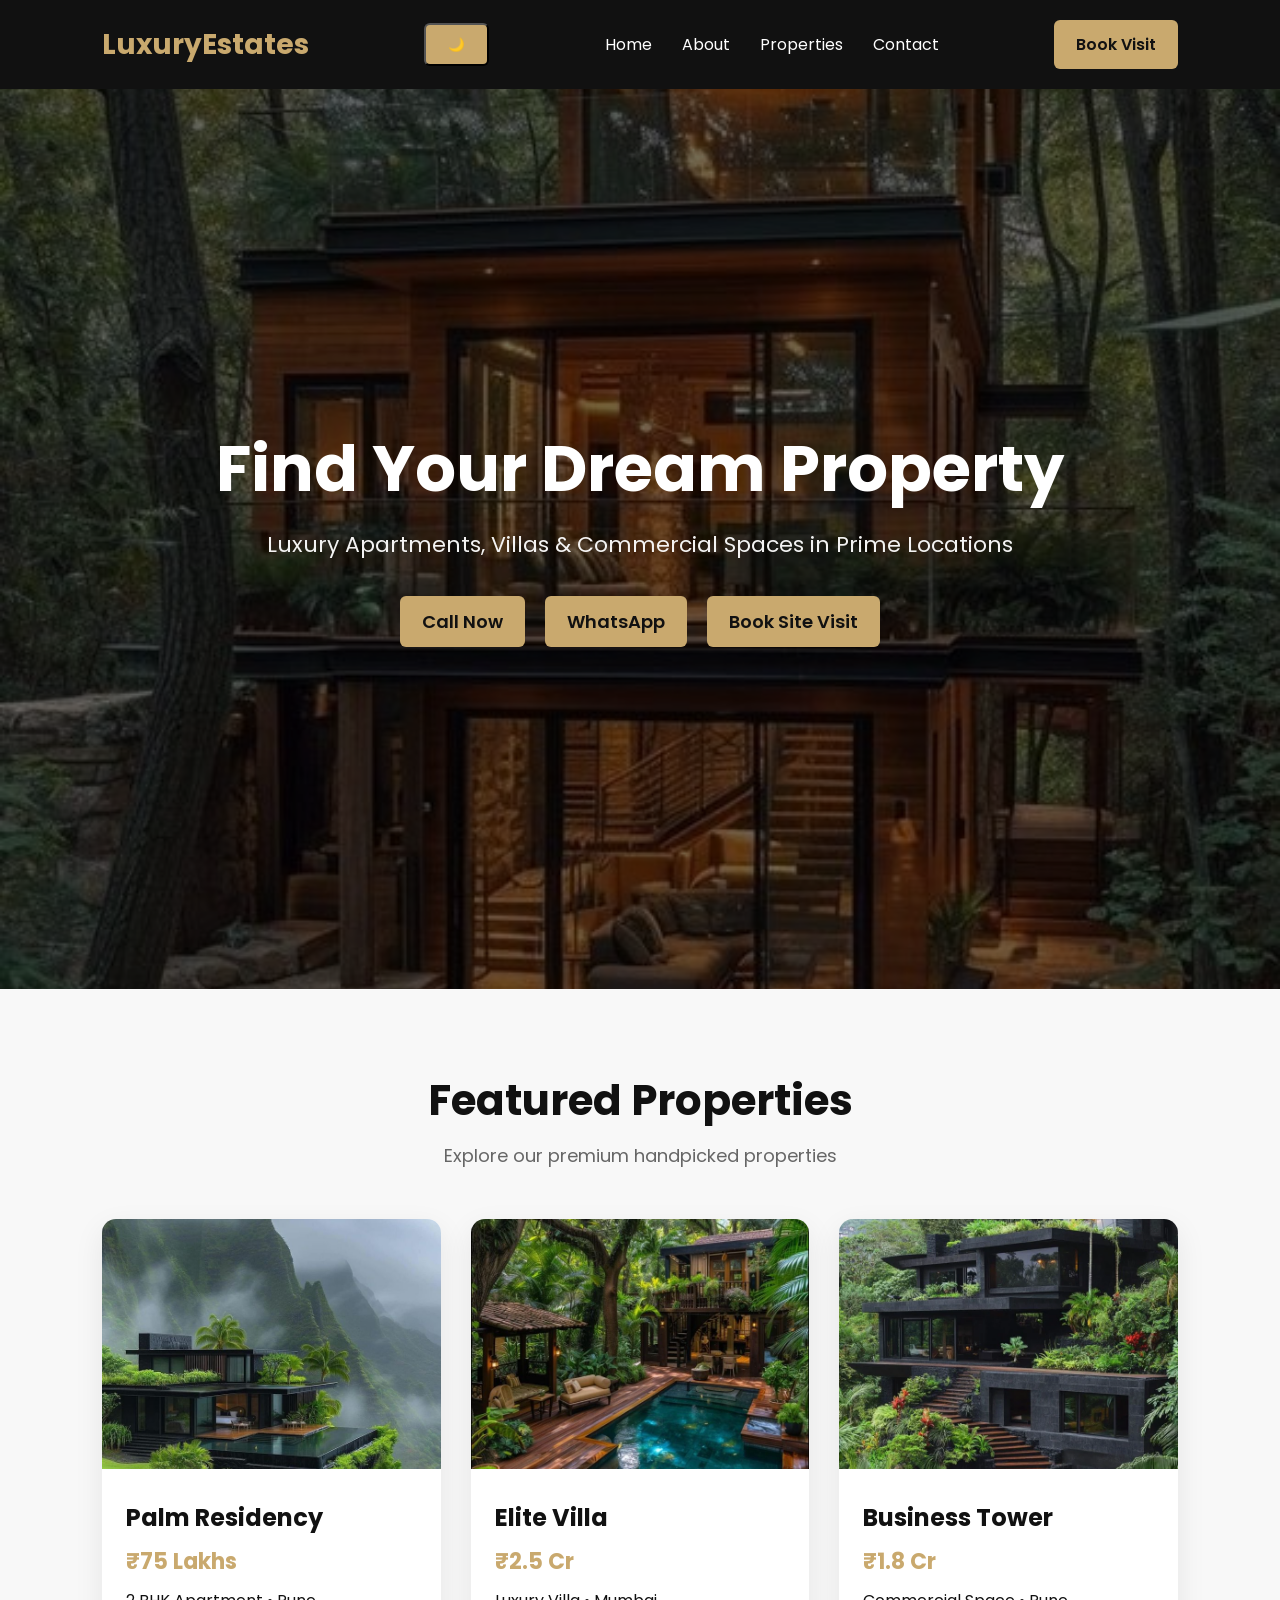
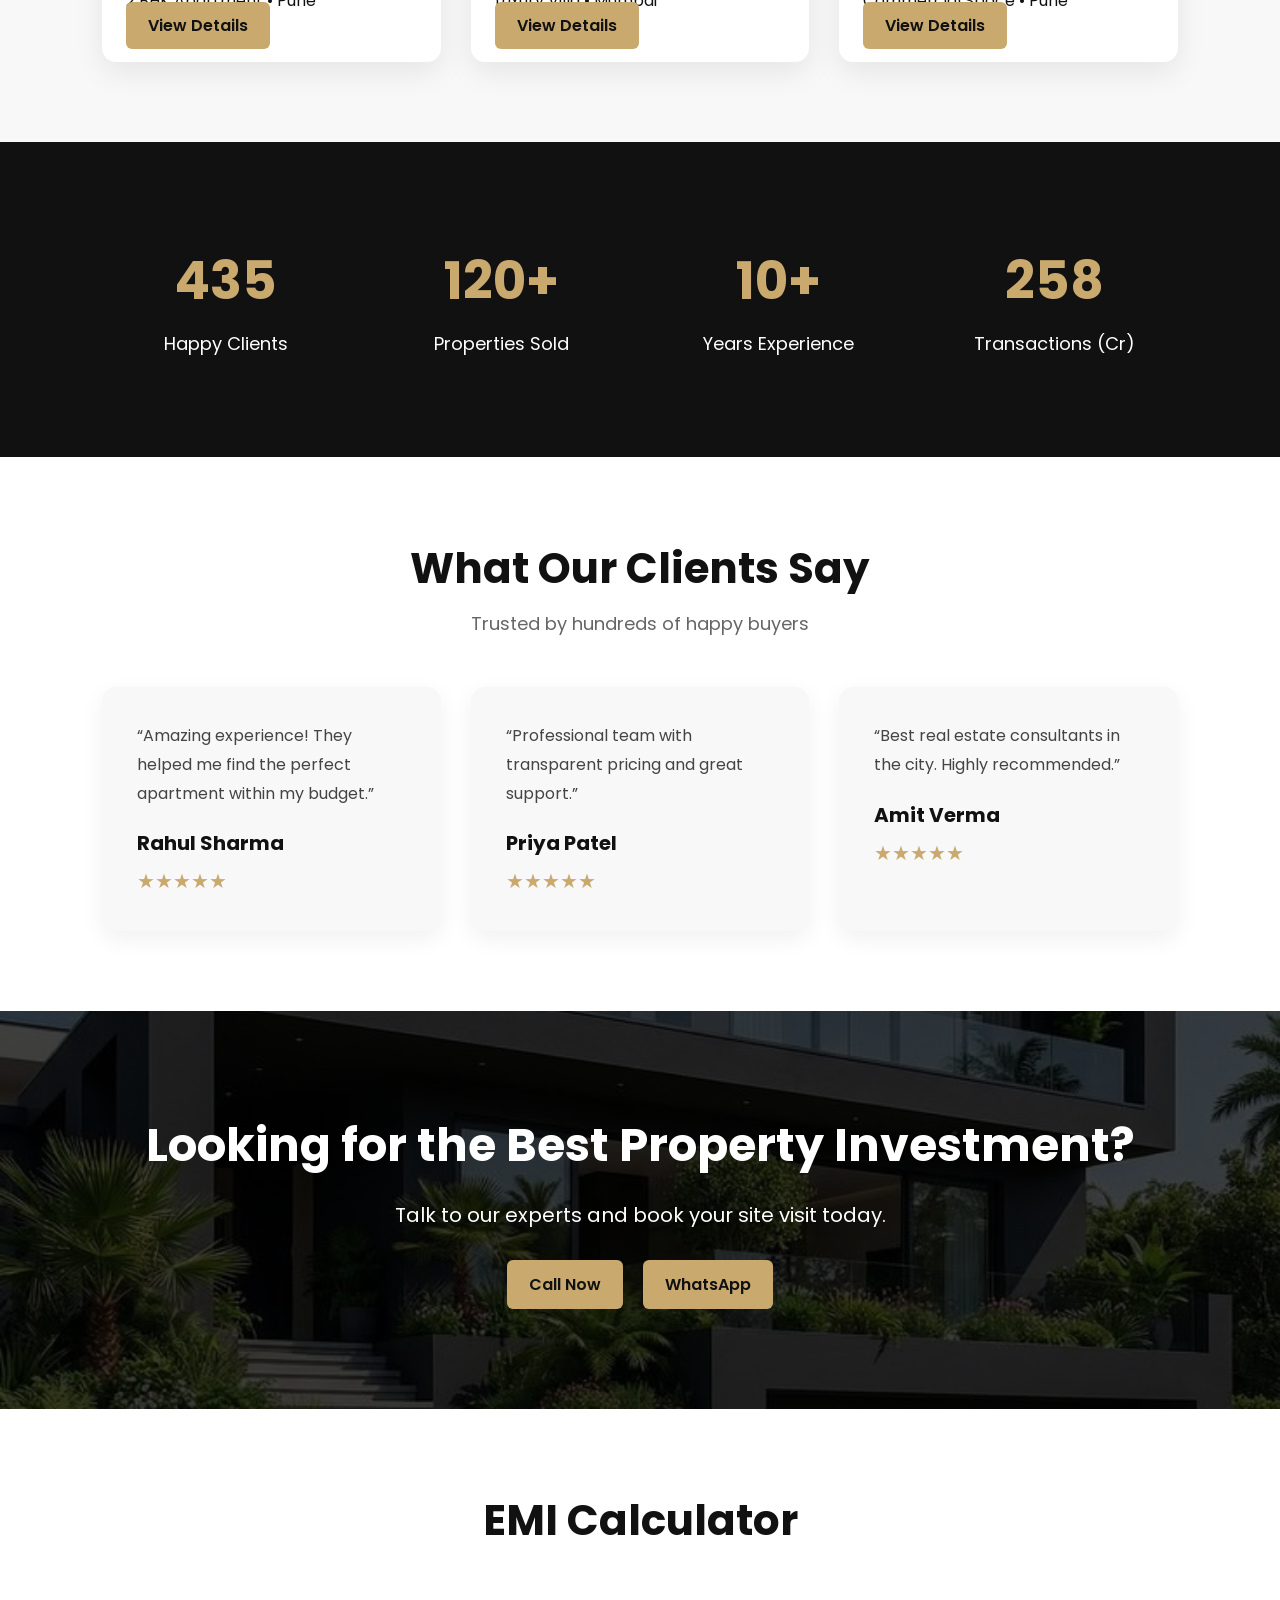
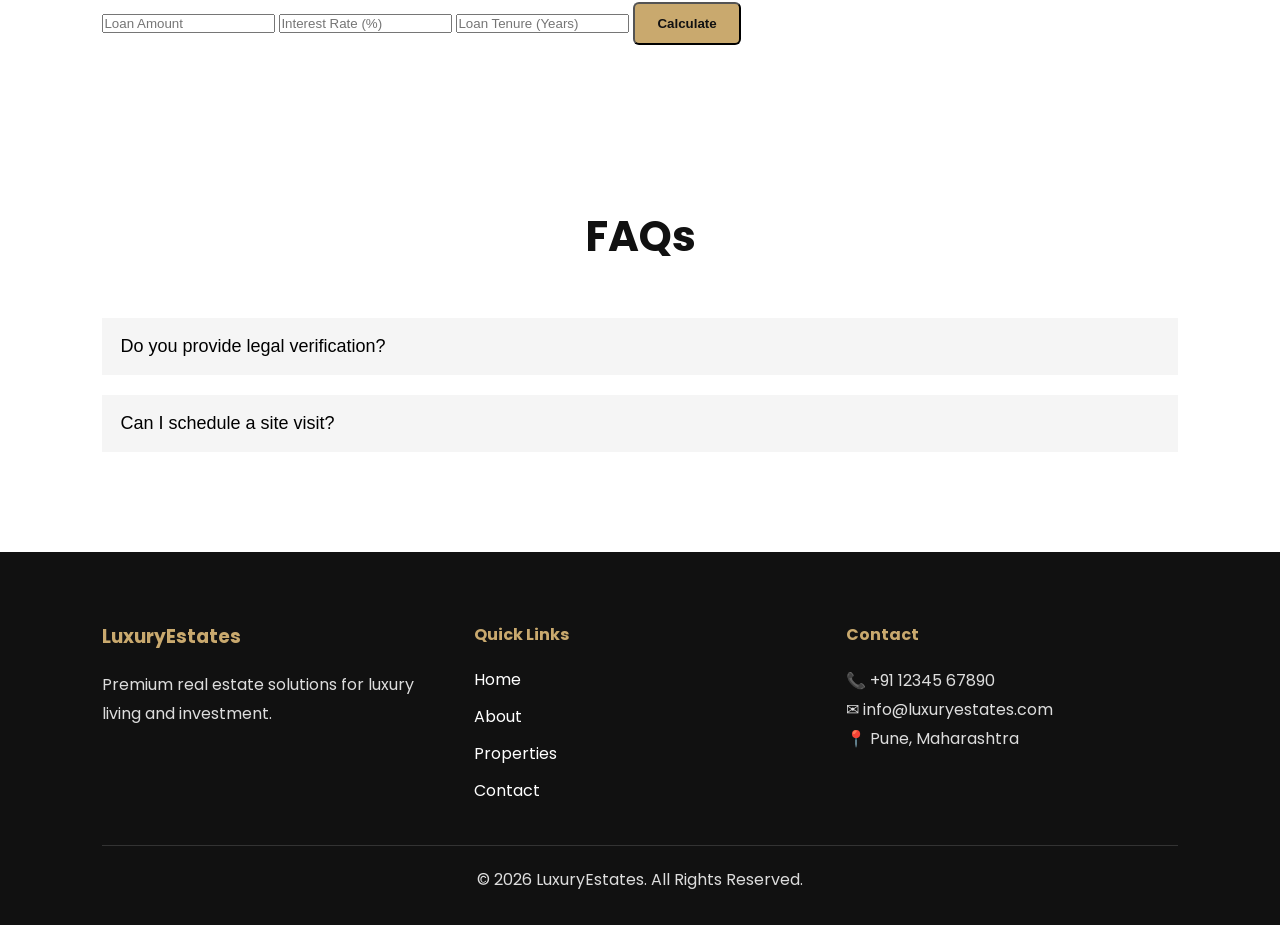
<file: index.html>
<!DOCTYPE html>
<html lang="en">
<head>
    <meta charset="UTF-8">
    <meta name="viewport" content="width=device-width, initial-scale=1.0">
    <title>Luxury Estates | Find Your Dream Property</title>

    <!-- CSS -->
    <link rel="stylesheet" href="css/style.css">
    <link rel="stylesheet" href="css/responsive.css">

    <!-- Google Font -->
    <link href="https://fonts.googleapis.com/css2?family=Poppins:wght@300;400;500;600;700&display=swap" rel="stylesheet">
    <meta name="description" content="Premium real estate properties in Pune. Buy apartments, villas and commercial spaces with LuxuryEstates.">

<meta name="keywords" content="real estate pune, flats for sale in pune, property dealer pune">

<meta name="author" content="LuxuryEstates">

<meta property="og:title" content="LuxuryEstates">
<meta property="og:description" content="Find your dream property today">
<meta property="og:type" content="website">
</head>
<body>
<div id="loader">
    <div class="spinner"></div>
</div>
    <!-- Navbar -->
    <header class="navbar">
        <div class="logo">LuxuryEstates</div>
<button id="darkToggle" class="btn">🌙</button>
        <nav>
            <ul>
                <li><a href="#">Home</a></li>
                <li><a href="about.html">About</a></li>
                <li><a href="properties.html">Properties</a></li>
                <li><a href="contact.html">Contact</a></li>
            </ul>
        </nav>

        <a href="contact.html" class="btn">Book Visit</a>
    </header>
    <!-- Hero Section -->
<section class="hero">
    <div class="hero-overlay"></div>

    <div class="hero-content">
        <h1>Find Your Dream Property</h1>
        <p>Luxury Apartments, Villas & Commercial Spaces in Prime Locations</p>

        <div class="hero-buttons">
            <a href="tel:+911234567890" class="btn hero-btn">Call Now</a>
            <a href="https://wa.me/911234567890" class="btn hero-btn secondary">WhatsApp</a>
            <a href="contact.html" class="btn hero-btn">Book Site Visit</a>
        </div>
    </div>
</section>
<!-- Featured Properties -->
<section class="featured-properties">
    <div class="section-title">
        <h2>Featured Properties</h2>
        <p>Explore our premium handpicked properties</p>
    </div>

    <div class="property-grid">

        <div class="property-card">
            <img src="assets/images/property1.jpg" alt="Property 1">

            <div class="property-info">
                <h3>Palm Residency</h3>
                <p class="price">₹75 Lakhs</p>
                <p>2 BHK Apartment • Pune</p>
                <a href="property-details.html" class="btn">View Details</a>
            </div>
        </div>

        <div class="property-card">
            <img src="assets/images/property2.jpg" alt="Property 2">

            <div class="property-info">
                <h3>Elite Villa</h3>
                <p class="price">₹2.5 Cr</p>
                <p>Luxury Villa • Mumbai</p>
                <a href="property-details.html" class="btn">View Details</a>
            </div>
        </div>

        <div class="property-card">
            <img src="assets/images/property3.jpg" alt="Property 3">

            <div class="property-info">
                <h3>Business Tower</h3>
                <p class="price">₹1.8 Cr</p>
                <p>Commercial Space • Pune</p>
                <a href="property-details.html" class="btn">View Details</a>
            </div>
        </div>

    </div>
</section>
<!-- Stats Section -->
<section class="stats-section">
    <div class="stats-grid">

        <div class="stat-box">
            <h2 class="counter" data-target="500">0</h2>
            <p>Happy Clients</p>
        </div>

        <div class="stat-box">
            <h2 class="counter" data-target="120">0</h2>
            <p>Properties Sold</p>
        </div>

        <div class="stat-box">
            <h2 class="counter" data-target="10">0</h2>
            <p>Years Experience</p>
        </div>

        <div class="stat-box">
            <h2 class="counter" data-target="300">0</h2>
            <p>Transactions (Cr)</p>
        </div>

    </div>
</section>
<!-- Testimonials -->
<section class="testimonials">
    <div class="section-title">
        <h2>What Our Clients Say</h2>
        <p>Trusted by hundreds of happy buyers</p>
    </div>

    <div class="testimonial-grid">

        <div class="testimonial-card">
            <p>
                “Amazing experience! They helped me find the perfect apartment
                within my budget.”
            </p>
            <h4>Rahul Sharma</h4>
            <span>★★★★★</span>
        </div>

        <div class="testimonial-card">
            <p>
                “Professional team with transparent pricing and great support.”
            </p>
            <h4>Priya Patel</h4>
            <span>★★★★★</span>
        </div>

        <div class="testimonial-card">
            <p>
                “Best real estate consultants in the city. Highly recommended.”
            </p>
            <h4>Amit Verma</h4>
            <span>★★★★★</span>
        </div>

    </div>
</section>
<!-- CTA Section -->
<section class="cta-section">
    <div class="cta-content">
        <h2>Looking for the Best Property Investment?</h2>
        <p>Talk to our experts and book your site visit today.</p>

        <div class="cta-buttons">
            <a href="tel:+911234567890" class="btn">Call Now</a>
            <a href="https://wa.me/911234567890" class="btn secondary">WhatsApp</a>
        </div>
    </div>
</section>
<section class="about-section reveal">
    <div class="section-title">
        <h2>EMI Calculator</h2>
    </div>

    <input id="loanAmount" type="number" placeholder="Loan Amount">
    <input id="interestRate" type="number" placeholder="Interest Rate (%)">
    <input id="loanYears" type="number" placeholder="Loan Tenure (Years)">

    <button onclick="calculateEMI()" class="btn">Calculate</button>

    <h3 id="emiResult"></h3>
</section>
<section class="about-section">
    <div class="section-title">
        <h2>FAQs</h2>
    </div>

    <div class="faq-item">
        <button class="faq-question">Do you provide legal verification?</button>
        <div class="faq-answer">Yes, all properties are legally verified.</div>
    </div>

    <div class="faq-item">
        <button class="faq-question">Can I schedule a site visit?</button>
        <div class="faq-answer">Yes, anytime by appointment.</div>
    </div>
</section>
<footer class="footer reveal">
    <div class="footer-grid">

        <div>
            <h3>LuxuryEstates</h3>
            <p>Premium real estate solutions for luxury living and investment.</p>
        </div>

        <div>
            <h4>Quick Links</h4>
            <ul>
                <li><a href="#">Home</a></li>
                <li><a href="about.html">About</a></li>
                <li><a href="properties.html">Properties</a></li>
                <li><a href="contact.html">Contact</a></li>
            </ul>
        </div>

        <div>
            <h4>Contact</h4>
            <p>📞 +91 12345 67890</p>
            <p>✉ info@luxuryestates.com</p>
            <p>📍 Pune, Maharashtra</p>
        </div>

    </div>

    <hr>

    <p class="copyright">
        © 2026 LuxuryEstates. All Rights Reserved.
    </p>
</footer>

    <script src="js/main.js"></script>
</body>
</html>
</file>
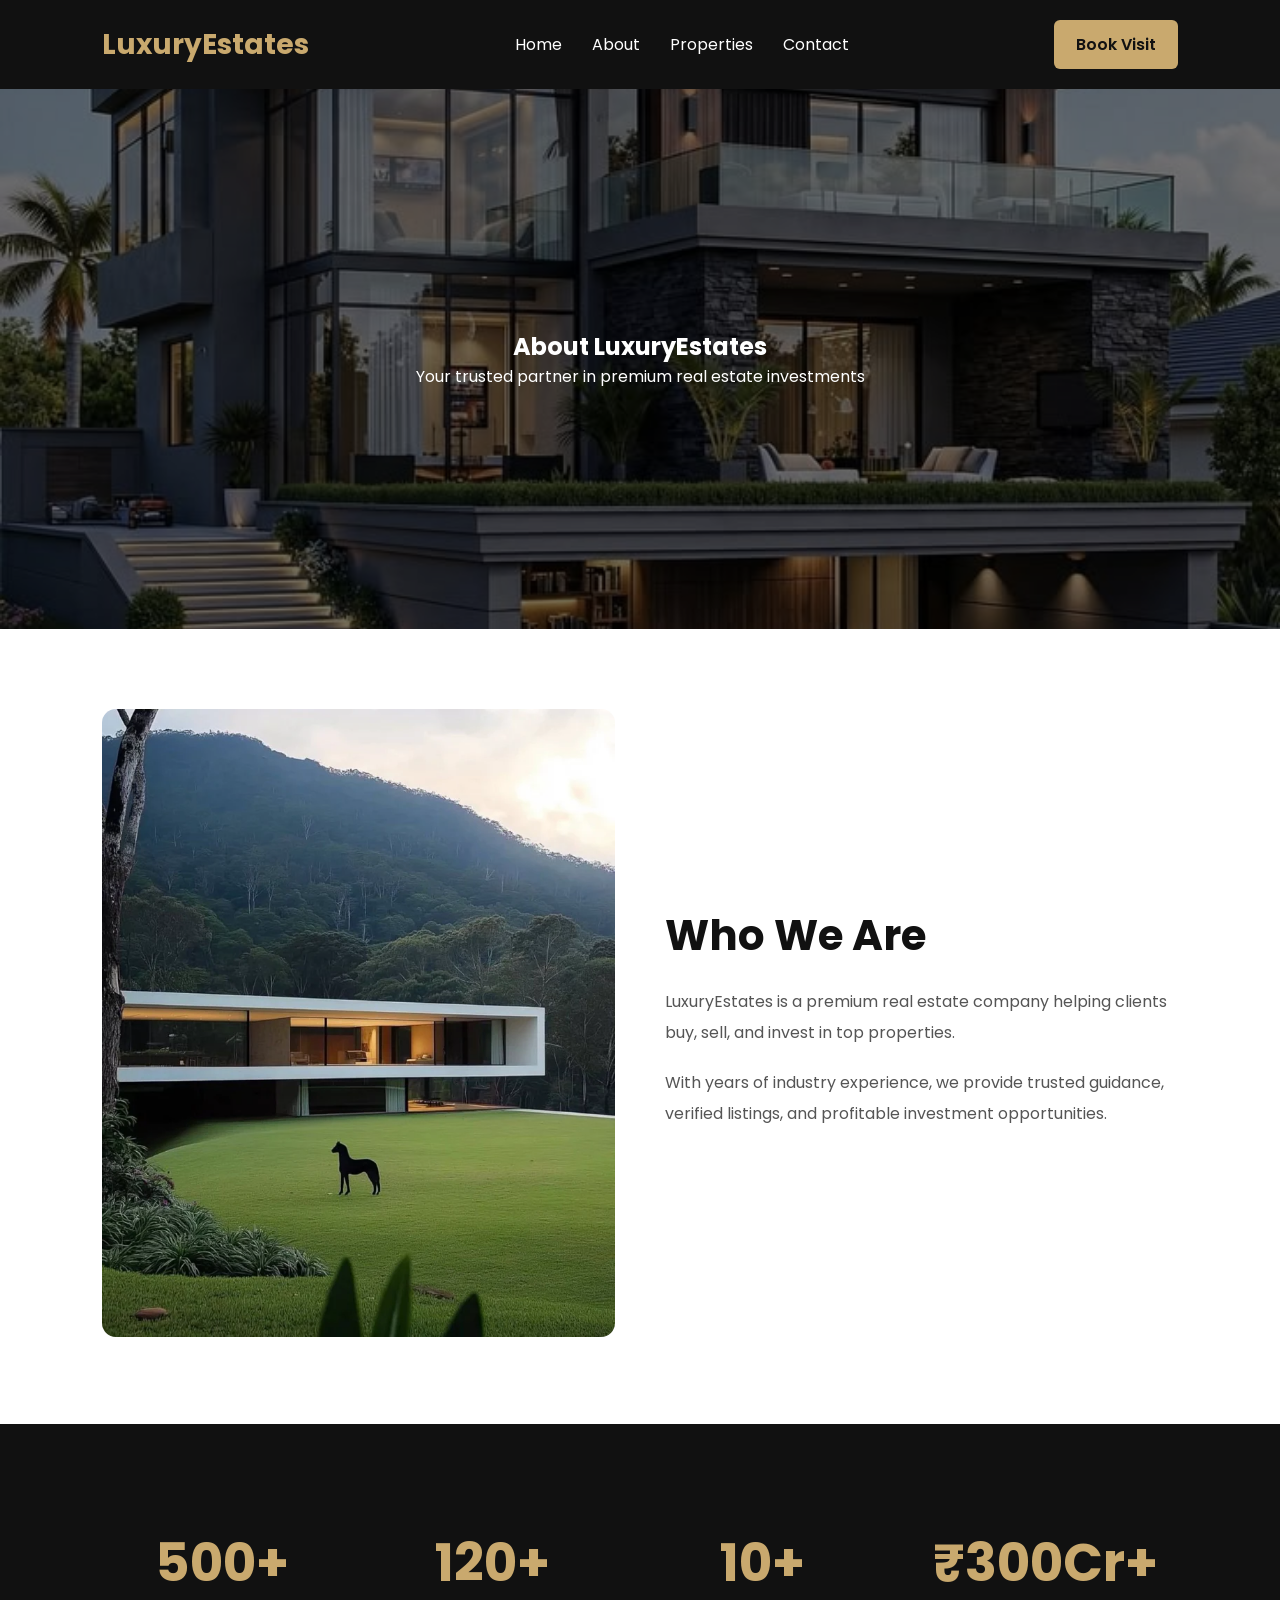
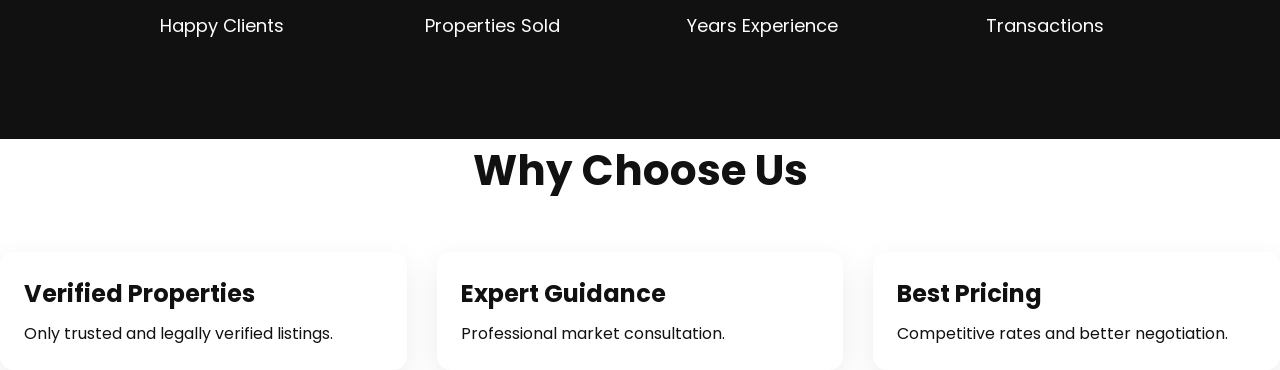
<file: about.html>
<!DOCTYPE html>
<html lang="en">
<head>
    <meta charset="UTF-8">
    <meta name="viewport" content="width=device-width, initial-scale=1.0">
    <title>About Us | LuxuryEstates</title>

    <link rel="stylesheet" href="css/style.css">
    <link rel="stylesheet" href="css/responsive.css">
    <link href="https://fonts.googleapis.com/css2?family=Poppins:wght@300;400;500;600;700&display=swap" rel="stylesheet">
    <meta name="description" content="Premium real estate properties in Pune. Buy apartments, villas and commercial spaces with LuxuryEstates.">

<meta name="keywords" content="real estate pune, flats for sale in pune, property dealer pune">

<meta name="author" content="LuxuryEstates">

<meta property="og:title" content="LuxuryEstates">
<meta property="og:description" content="Find your dream property today">
<meta property="og:type" content="website">
</head>
<body>
<div id="loader">
    <div class="spinner"></div>
</div>
    <!-- Navbar -->
    <header class="navbar">
        <div class="logo">LuxuryEstates</div>

        <nav>
            <ul>
                <li><a href="index.html">Home</a></li>
                <li><a href="#">About</a></li>
                <li><a href="properties.html">Properties</a></li>
                <li><a href="contact.html">Contact</a></li>
            </ul>
        </nav>

        <a href="contact.html" class="btn">Book Visit</a>
    </header>
    
   <section class="page-hero about-hero">
    <div class="hero-overlay"></div>

    <div class="hero-content">
        <h1>About LuxuryEstates</h1>
        <p>Your trusted partner in premium real estate investments</p>
    </div>
</section>
<section class="about-section reveal">
    <div class="about-grid">
        <div>
            <img src="assets/images/about-company.jpg" alt="Company">
        </div>

        <div class="about-text">
            <h2>Who We Are</h2>
            <p>
                LuxuryEstates is a premium real estate company helping clients
                buy, sell, and invest in top properties.
            </p>

            <p>
                With years of industry experience, we provide trusted guidance,
                verified listings, and profitable investment opportunities.
            </p>
        </div>
    </div>
</section>
<section class="stats-section reveal">
    <div class="stats-grid">

        <div class="stat-box">
            <h2>500+</h2>
            <p>Happy Clients</p>
        </div>

        <div class="stat-box">
            <h2>120+</h2>
            <p>Properties Sold</p>
        </div>

        <div class="stat-box">
            <h2>10+</h2>
            <p>Years Experience</p>
        </div>

        <div class="stat-box">
            <h2>₹300Cr+</h2>
            <p>Transactions</p>
        </div>

    </div>
</section>
<section class="why-us reveal">
    <div class="section-title">
        <h2>Why Choose Us</h2>
    </div>

    <div class="property-grid">

        <div class="property-card">
            <div class="property-info">
                <h3>Verified Properties</h3>
                <p>Only trusted and legally verified listings.</p>
            </div>
        </div>

        <div class="property-card">
            <div class="property-info">
                <h3>Expert Guidance</h3>
                <p>Professional market consultation.</p>
            </div>
        </div>

        <div class="property-card">
            <div class="property-info">
                <h3>Best Pricing</h3>
                <p>Competitive rates and better negotiation.</p>
            </div>
        </div>

    </div>
</section>
<script src="js/main.js"></script>
</body>
</html>
</file>
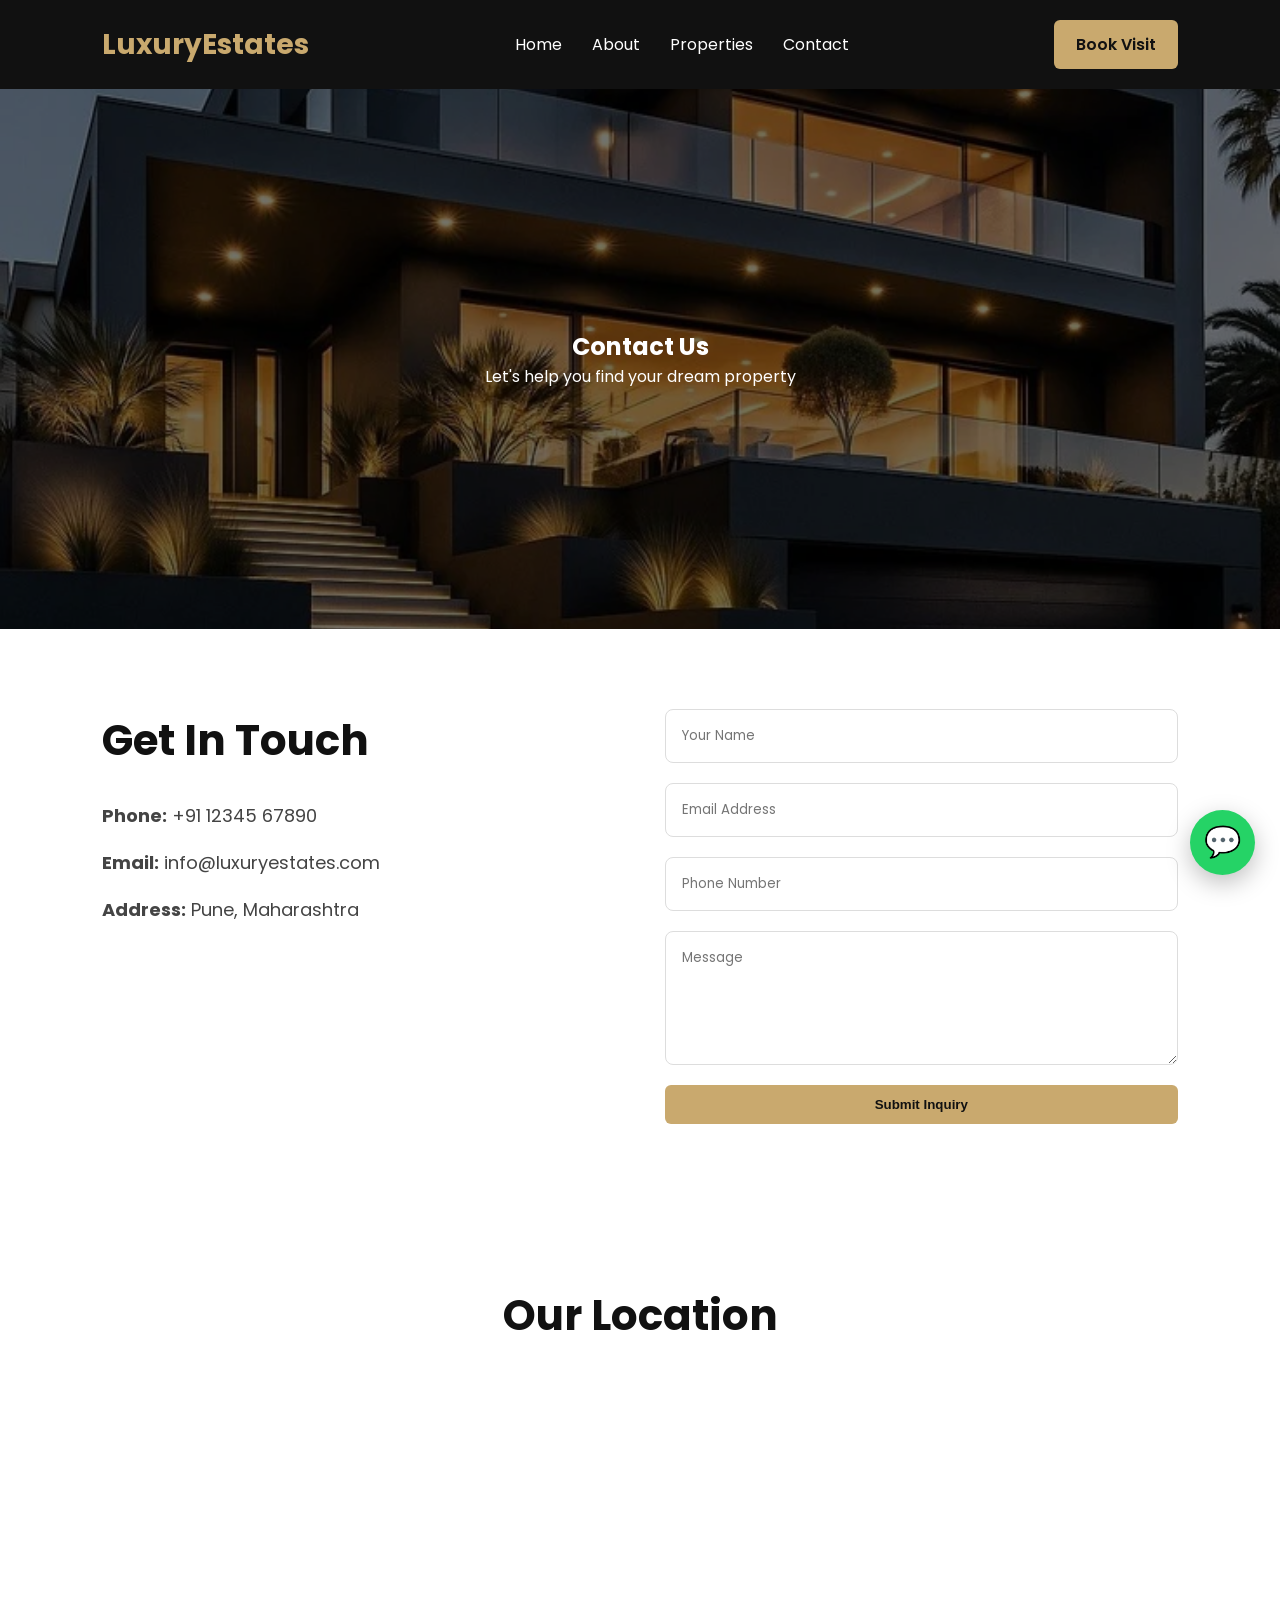
<file: contact.html>
<!DOCTYPE html>
<html lang="en">
<head>
    <meta charset="UTF-8">
    <meta name="viewport" content="width=device-width, initial-scale=1.0">
    <title>Contact Us | LuxuryEstates</title>

    <link rel="stylesheet" href="css/style.css">
    <link rel="stylesheet" href="css/responsive.css">
    <link href="https://fonts.googleapis.com/css2?family=Poppins:wght@300;400;500;600;700&display=swap" rel="stylesheet">
    <meta name="description" content="Premium real estate properties in Pune. Buy apartments, villas and commercial spaces with LuxuryEstates.">

<meta name="keywords" content="real estate pune, flats for sale in pune, property dealer pune">

<meta name="author" content="LuxuryEstates">

<meta property="og:title" content="LuxuryEstates">
<meta property="og:description" content="Find your dream property today">
<meta property="og:type" content="website">
</head>
<body>

<header class="navbar">
    <div class="logo">LuxuryEstates</div>

    <nav>
        <ul>
            <li><a href="index.html">Home</a></li>
            <li><a href="about.html">About</a></li>
            <li><a href="properties.html">Properties</a></li>
            <li><a href="#">Contact</a></li>
        </ul>
    </nav>

    <a href="#" class="btn">Book Visit</a>
</header>
<section class="page-hero properties-hero">
    <div class="hero-overlay"></div>
    <div class="hero-content">
        <h1>Contact Us</h1>
        <p>Let's help you find your dream property</p>
    </div>
</section>
<section class="contact-section">
    <div class="contact-grid">

        <div class="contact-info">
            <h2>Get In Touch</h2>

            <p><strong>Phone:</strong> +91 12345 67890</p>
            <p><strong>Email:</strong> info@luxuryestates.com</p>
            <p><strong>Address:</strong> Pune, Maharashtra</p>
        </div>

        <form action="https://formspree.io/f/xeebayay" method="POST" class="contact-form">
            <input type="text" placeholder="Your Name" required>
            <input type="email" placeholder="Email Address" required>
            <input type="tel" placeholder="Phone Number" required>
            <textarea placeholder="Message" rows="5"></textarea>

            <button class="btn">Submit Inquiry</button>
        </form>

    </div>
</section>
<section class="about-section">
    <div class="section-title">
        <h2>Our Location</h2>
    </div>

    <iframe
        src="https://www.google.com/maps/embed?pb=!1m18..."
        width="100%"
        height="450"
        style="border:0; border-radius:14px;"
        allowfullscreen=""
        loading="lazy">
    </iframe>
</section>
<a href="https://wa.me/911234567890" class="whatsapp-float">💬</a>
<script src="js/main.js"></script>
</file>
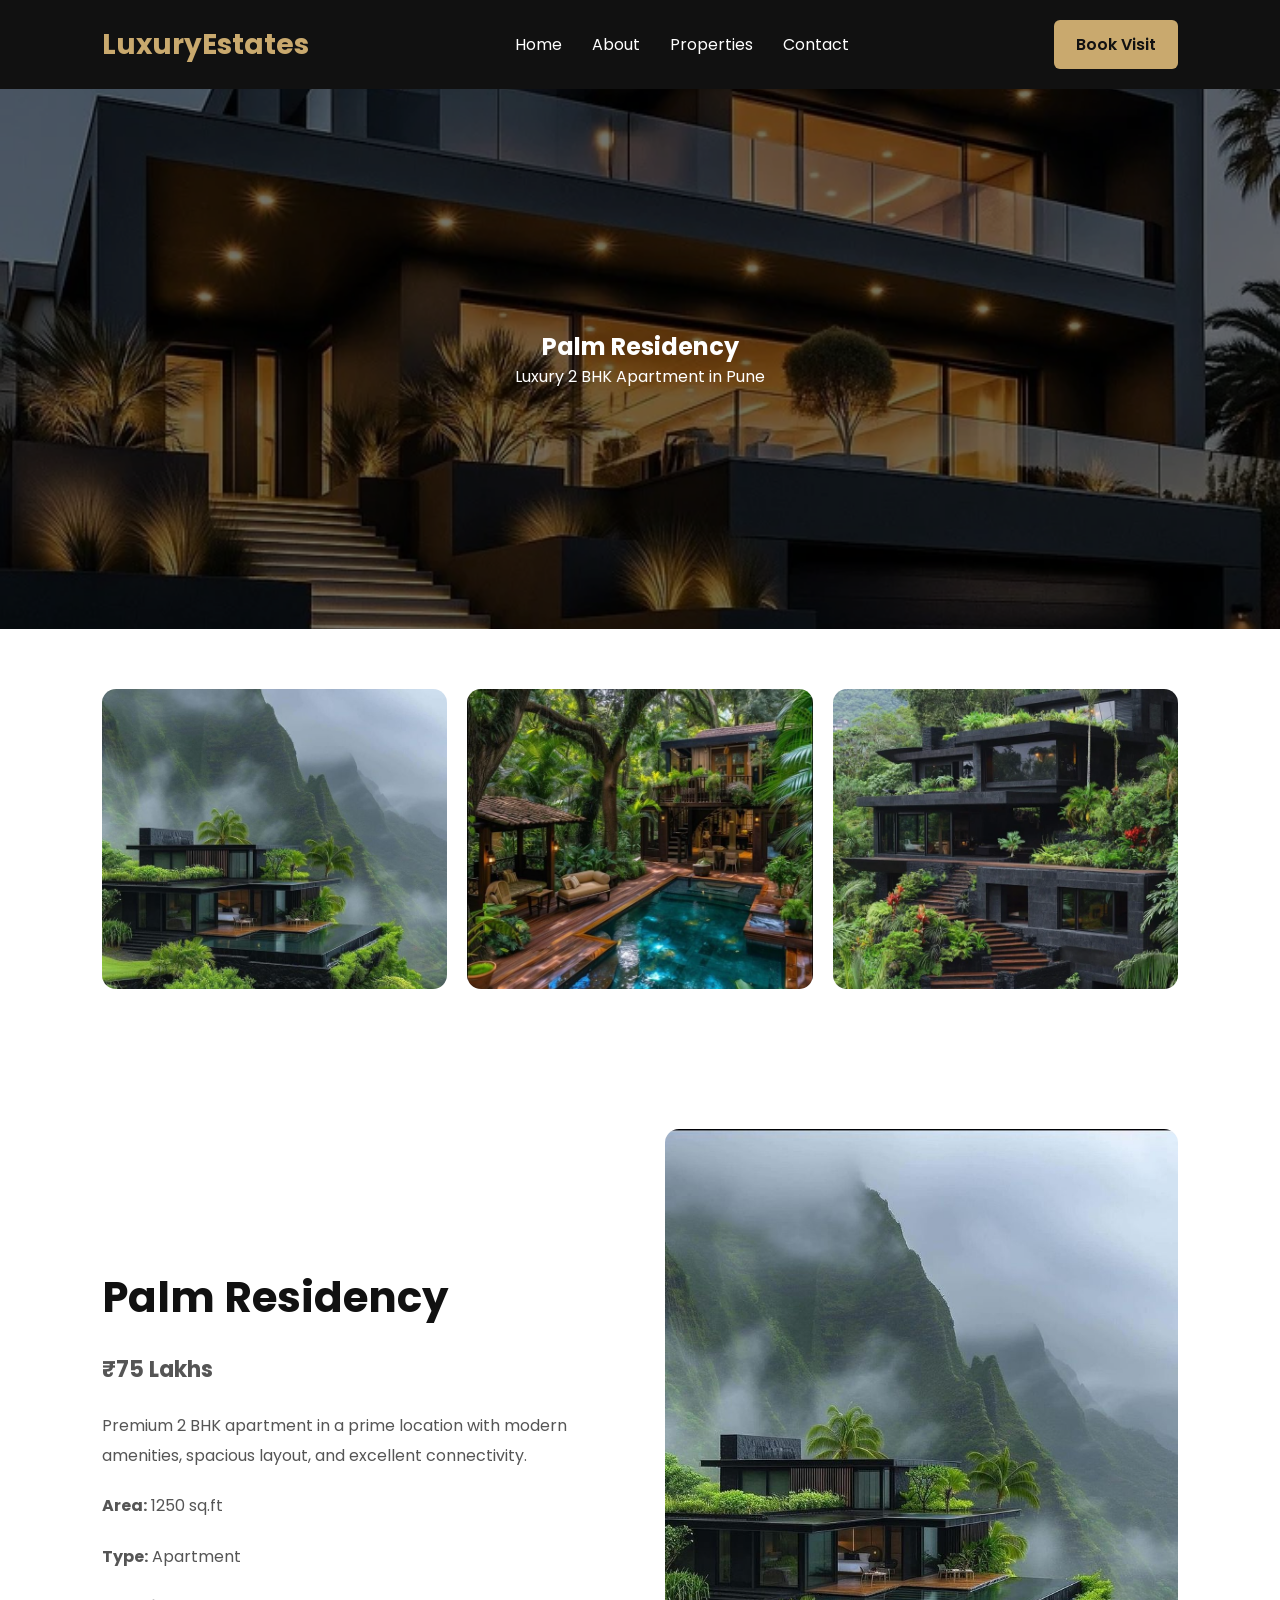
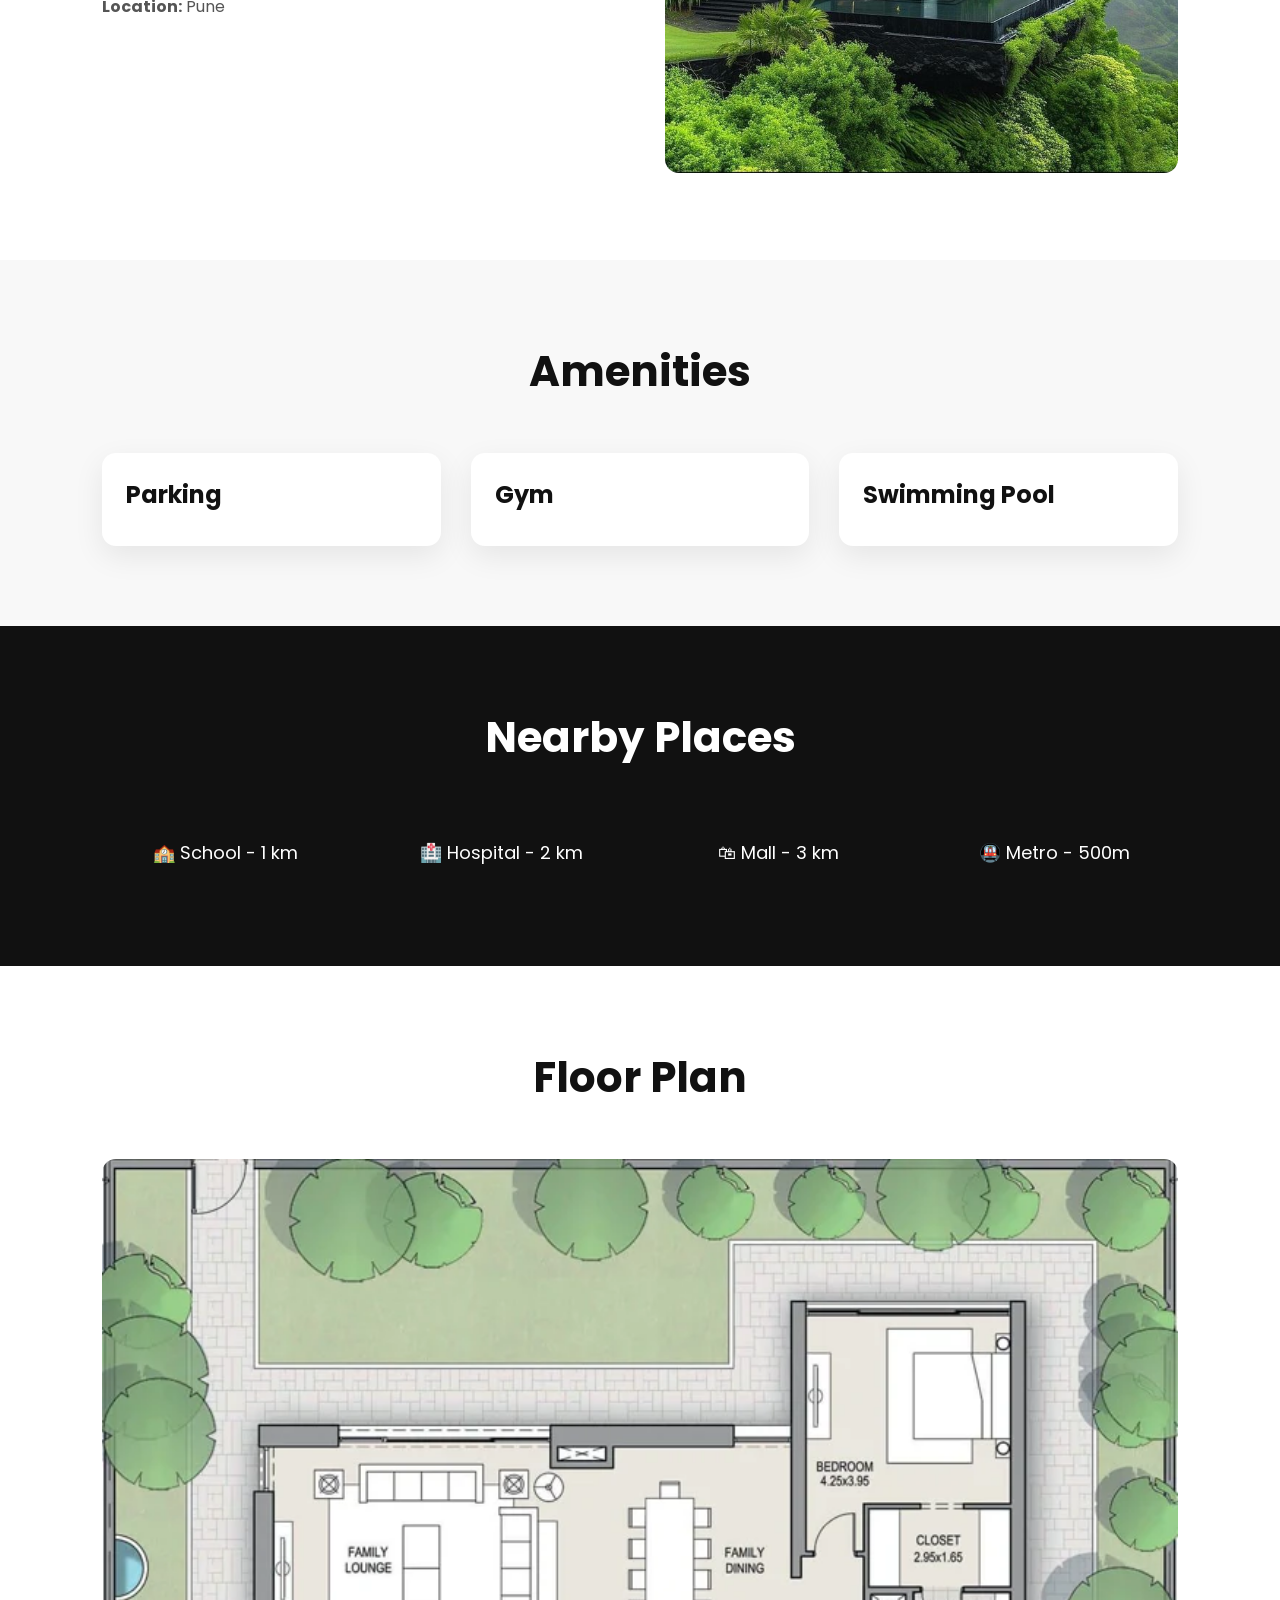
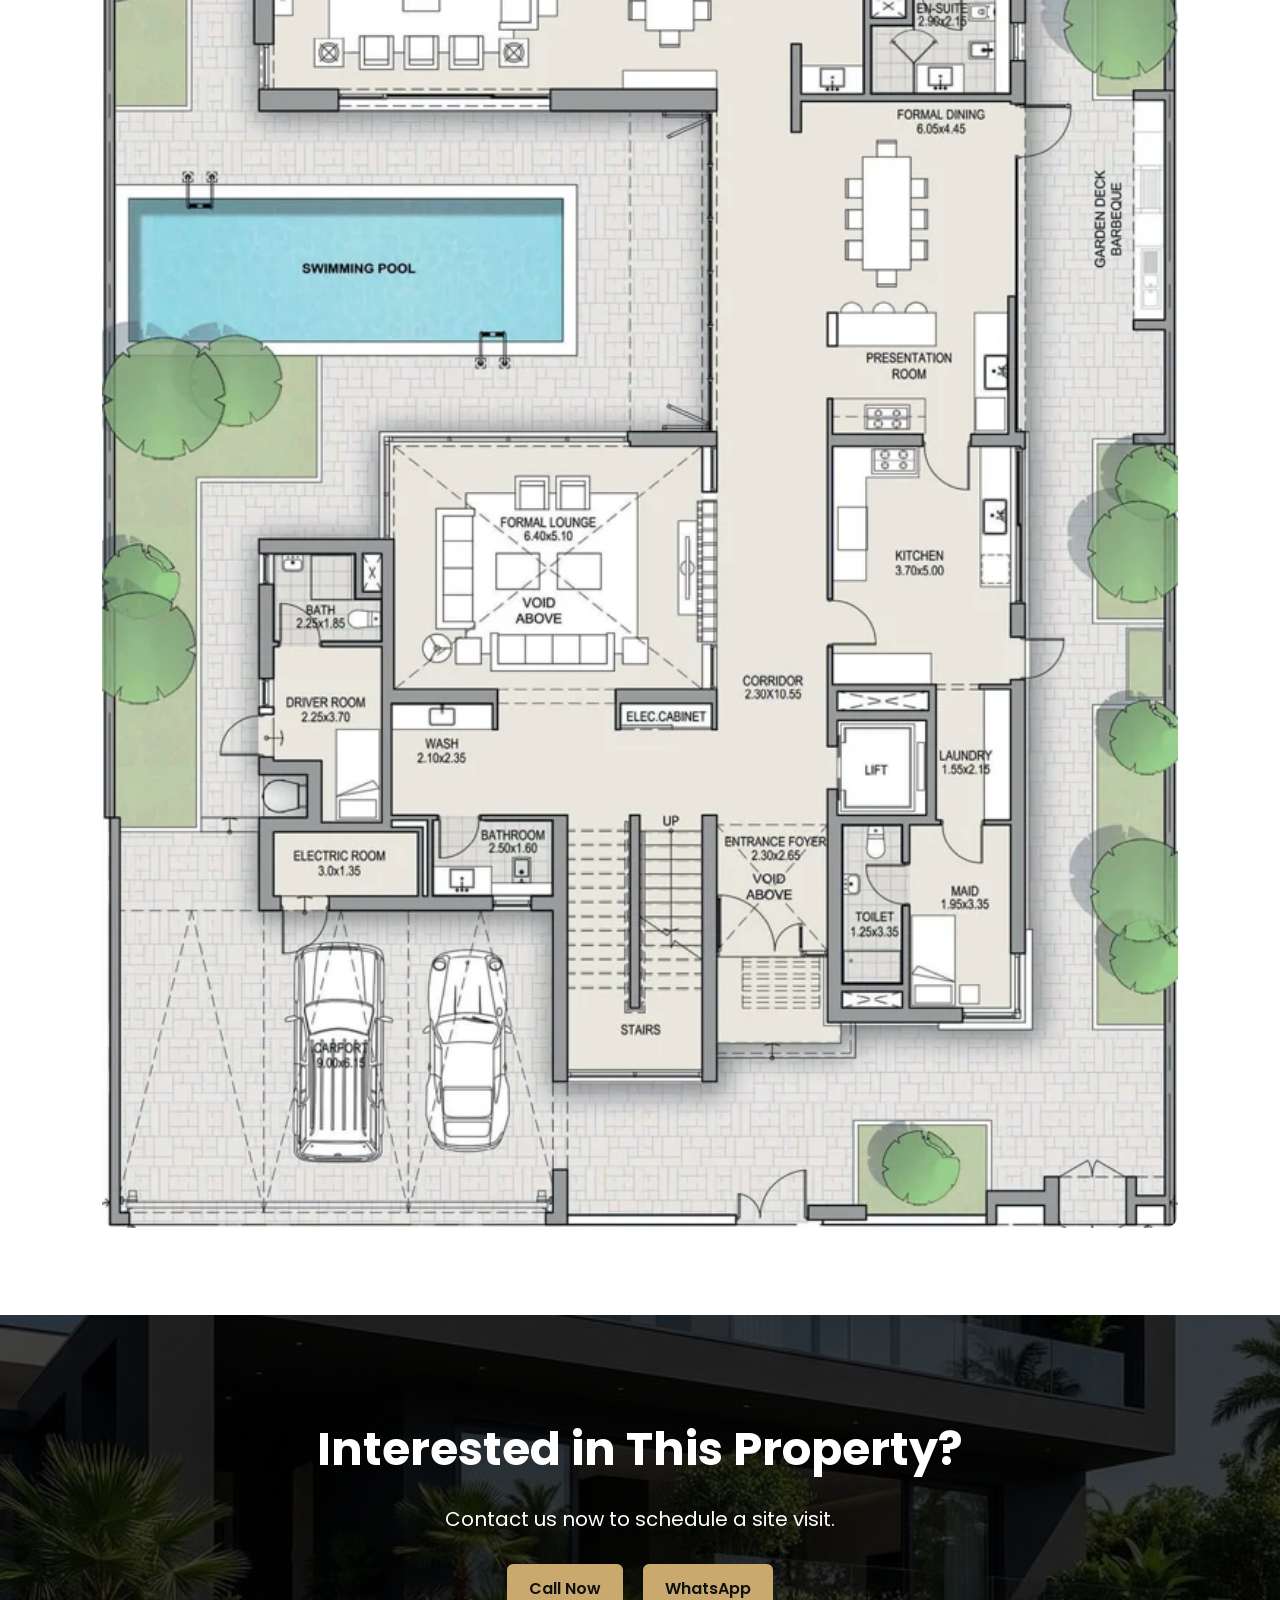
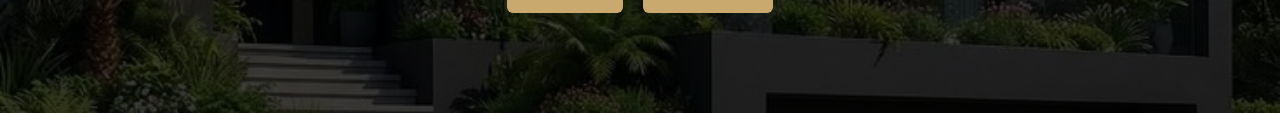
<file: property-details.html>
<!DOCTYPE html>
<html lang="en">
<head>
    <meta charset="UTF-8">
    <meta name="viewport" content="width=device-width, initial-scale=1.0">
    <title>Property Details | LuxuryEstates</title>

    <link rel="stylesheet" href="css/style.css">
    <link rel="stylesheet" href="css/responsive.css">
    <link href="https://fonts.googleapis.com/css2?family=Poppins:wght@300;400;500;600;700&display=swap" rel="stylesheet">
    <meta name="description" content="Premium real estate properties in Pune. Buy apartments, villas and commercial spaces with LuxuryEstates.">

<meta name="keywords" content="real estate pune, flats for sale in pune, property dealer pune">

<meta name="author" content="LuxuryEstates">

<meta property="og:title" content="LuxuryEstates">
<meta property="og:description" content="Find your dream property today">
<meta property="og:type" content="website">
</head>

<body>
<div id="loader">
    <div class="spinner"></div>
</div>
<header class="navbar">
    <div class="logo">LuxuryEstates</div>

    <nav>
        <ul>
            <li><a href="index.html">Home</a></li>
            <li><a href="about.html">About</a></li>
            <li><a href="properties.html">Properties</a></li>
            <li><a href="contact.html">Contact</a></li>
        </ul>
    </nav>

    <a href="contact.html" class="btn">Book Visit</a>
</header>
<section class="page-hero properties-hero">
    <div class="hero-overlay"></div>
    <div class="hero-content">
        <h1>Palm Residency</h1>
        <p>Luxury 2 BHK Apartment in Pune</p>
    </div>
</section>
<section class="gallery-section">
    <div class="gallery-grid">
        <img src="assets/images/property1.jpg" alt="" loading="lazy">
        <img src="assets/images/property2.jpg" alt="" loading="lazy">
        <img src="assets/images/property3.jpg" alt="" loading="lazy">
    </div>
</section>
<section class="about-section">
    <div class="about-grid">

        <div class="about-text">
            <h2>Palm Residency</h2>
            <p class="price">₹75 Lakhs</p>

            <p>
                Premium 2 BHK apartment in a prime location with modern amenities,
                spacious layout, and excellent connectivity.
            </p>

            <p><strong>Area:</strong> 1250 sq.ft</p>
            <p><strong>Type:</strong> Apartment</p>
            <p><strong>Location:</strong> Pune</p>
        </div>

        <div>
            <img src="assets/images/property1.jpg" alt="">
        </div>

    </div>
</section>
<section class="featured-properties">
    <div class="section-title">
        <h2>Amenities</h2>
    </div>

    <div class="property-grid">

        <div class="property-card">
            <div class="property-info"><h3>Parking</h3></div>
        </div>

        <div class="property-card">
            <div class="property-info"><h3>Gym</h3></div>
        </div>

        <div class="property-card">
            <div class="property-info"><h3>Swimming Pool</h3></div>
        </div>

    </div>
</section>
<section class="stats-section">
    <div class="section-title">
        <h2 style="color:white;">Nearby Places</h2>
    </div>

    <div class="stats-grid">
        <div class="stat-box"><p>🏫 School - 1 km</p></div>
        <div class="stat-box"><p>🏥 Hospital - 2 km</p></div>
        <div class="stat-box"><p>🛍 Mall - 3 km</p></div>
        <div class="stat-box"><p>🚇 Metro - 500m</p></div>
    </div>
</section>
<section class="about-section">
    <div class="section-title">
        <h2>Floor Plan</h2>
    </div>

    <img src="assets/images/floorplan.jpg" alt="Floor Plan" style="width:100%; border-radius:14px;">
</section>
<section class="cta-section">
    <div class="cta-content">
        <h2>Interested in This Property?</h2>
        <p>Contact us now to schedule a site visit.</p>

        <div class="cta-buttons">
            <a href="tel:+911234567890" class="btn">Call Now</a>
            <a href="https://wa.me/911234567890" class="btn secondary">WhatsApp</a>
        </div>
    </div>
</section>
<script src="js/main.js"></script>
</body>
</html>
</file>
<file: css/style.css>
*{
    margin:0;
    padding:0;
    box-sizing:border-box;
}

html{
    scroll-behavior:smooth;
}

body{
    font-family:'Poppins',sans-serif;
    background:#ffffff;
    color:#111;
}

a{
    text-decoration:none;
}

ul{
    list-style:none;
}

.container{
    width:90%;
    max-width:1200px;
    margin:auto;
}

.navbar{
    position:sticky;
    top:0;
    width:100%;
    display:flex;
    justify-content:space-between;
    align-items:center;
    padding:20px 8%;
    background:#111;
    z-index:999;
}

.logo{
    color:#C9A96E;
    font-size:28px;
    font-weight:700;
}

nav ul{
    display:flex;
    gap:30px;
}

nav ul li a{
    color:white;
    transition:0.3s;
}

nav ul li a:hover{
    color:#C9A96E;
}

.btn{
    background:#C9A96E;
    color:#111;
    padding:12px 22px;
    border-radius:6px;
    font-weight:600;
}

@media(max-width:768px){
    nav{
        display:none;
    }

    .btn{
        padding:10px 16px;
        font-size:14px;
    }

    .logo{
        font-size:22px;
    }
}

/* Hero Section */
.hero{
    position:relative;
    height:100vh;
    background:url('../assets/images/hero.jpg') center/cover no-repeat;
    display:flex;
    justify-content:center;
    align-items:center;
    text-align:center;
    overflow:hidden;
}

.hero-overlay{
    position:absolute;
    top:0;
    left:0;
    width:100%;
    height:100%;
    background:rgba(0,0,0,0.55);
}

.hero-content{
    position:relative;
    z-index:2;
    color:white;
    max-width:900px;
    padding:20px;
    animation:fadeUp 1.2s ease;
}

.hero h1{
    font-size:64px;
    margin-bottom:20px;
    line-height:1.2;
}

.hero p{
    font-size:22px;
    margin-bottom:35px;
    opacity:0.95;
}

.hero-buttons{
    display:flex;
    gap:20px;
    justify-content:center;
    flex-wrap:wrap;
}

.hero-btn{
    font-size:18px;
    padding:14px 28px;
}

.secondary{
    background:white;
}

@keyframes fadeUp{
    from{
        opacity:0;
        transform:translateY(40px);
    }
    to{
        opacity:1;
        transform:translateY(0);
    }
}

/* Featured Properties */
.featured-properties{
    padding:80px 8%;
    background:#f8f8f8;
}

.section-title{
    text-align:center;
    margin-bottom:50px;
}

.section-title h2{
    font-size:42px;
    color:#111;
    margin-bottom:10px;
}

.section-title p{
    color:#666;
    font-size:18px;
}

.property-grid{
    display:grid;
    grid-template-columns:repeat(3,1fr);
    gap:30px;
}

.property-card{
    background:white;
    border-radius:14px;
    overflow:hidden;
    box-shadow:0 10px 30px rgba(0,0,0,0.08);
    transition:all 0.4s ease;
}

.property-card:hover{
    transform:translateY(-12px) scale(1.01);
    box-shadow:0 18px 45px rgba(0,0,0,0.16);
}

.property-card img{
    width:100%;
    height:250px;
    object-fit:cover;
    transition:0.4s;
}

.property-card:hover img{
    transform:scale(1.06);
}

.property-info{
    padding:24px;
}

.property-info h3{
    font-size:24px;
    margin-bottom:10px;
}

.price{
    color:#C9A96E;
    font-size:22px;
    font-weight:700;
    margin-bottom:10px;
}

.btn{
    background:#C9A96E;
    color:#111;
    padding:12px 22px;
    border-radius:6px;
    font-weight:600;
    transition:0.3s;
}

.btn:hover{
    transform:translateY(-3px);
}
/* Stats Section */
.stats-section{
    background:#111;
    color:white;
    padding:80px 8%;
}

.stats-grid{
    display:grid;
    grid-template-columns:repeat(4,1fr);
    gap:30px;
    text-align:center;
}

.stat-box{
    padding:20px;
}

.stat-box h2{
    font-size:52px;
    color:#C9A96E;
    margin-bottom:10px;
}

.stat-box p{
    font-size:18px;
}

/* Testimonials */
.testimonials{
    padding:80px 8%;
    background:white;
}

.testimonial-grid{
    display:grid;
    grid-template-columns:repeat(3,1fr);
    gap:30px;
}

.testimonial-card{
    background:#f8f8f8;
    padding:35px;
    border-radius:14px;
    box-shadow:0 8px 25px rgba(0,0,0,0.06);
    transition:0.4s;
}

.testimonial-card:hover{
    transform:translateY(-8px);
}

.testimonial-card p{
    color:#444;
    line-height:1.8;
    margin-bottom:20px;
}

.testimonial-card h4{
    font-size:20px;
    margin-bottom:8px;
}

.testimonial-card span{
    color:#C9A96E;
    font-size:20px;
}

/* CTA */
.cta-section{
    background:linear-gradient(rgba(0,0,0,0.75), rgba(0,0,0,0.75)),
               url('../assets/images/cta-bg.jpg') center/cover no-repeat;
    padding:100px 8%;
    text-align:center;
    color:white;
}

.cta-content h2{
    font-size:46px;
    margin-bottom:20px;
}

.cta-content p{
    font-size:20px;
    margin-bottom:30px;
}

.cta-buttons{
    display:flex;
    justify-content:center;
    gap:20px;
    flex-wrap:wrap;
}

/* Footer */
.footer{
    background:#111;
    color:white;
    padding:70px 8% 30px;
}

.footer-grid{
    display:grid;
    grid-template-columns:repeat(3,1fr);
    gap:40px;
    margin-bottom:30px;
}

.footer h3,
.footer h4{
    color:#C9A96E;
    margin-bottom:20px;
}

.footer ul li{
    margin-bottom:12px;
}

.footer ul li a{
    color:white;
}

.footer p{
    color:#ddd;
    line-height:1.8;
}

.footer hr{
    border:none;
    height:1px;
    background:#333;
    margin:20px 0;
}

.copyright{
    text-align:center;
}

/* Page Hero */
.page-hero{
    position:relative;
    height:60vh;
    display:flex;
    justify-content:center;
    align-items:center;
    text-align:center;
    color:white;
}

.about-hero{
    background:url('../assets/images/about-bg.jpg') center/cover no-repeat;
}

/* About */
.about-section{
    padding:80px 8%;
}

.about-grid{
    display:grid;
    grid-template-columns:1fr 1fr;
    gap:50px;
    align-items:center;
}

.about-grid img{
    width:100%;
    border-radius:14px;
}

.about-text h2{
    font-size:42px;
    margin-bottom:20px;
}

.about-text p{
    line-height:1.9;
    color:#555;
    margin-bottom:20px;
}

.properties-hero{
    background:url('../assets/images/properties-bg.jpg') center/cover no-repeat;
}

.filters-section{
    padding:50px 8%;
    background:#f8f8f8;
}

.filters{
    display:flex;
    gap:20px;
    justify-content:center;
    flex-wrap:wrap;
}

.filters select{
    padding:14px 18px;
    border:1px solid #ddd;
    border-radius:8px;
    min-width:180px;
}

/* Gallery */
.gallery-section{
    padding:60px 8%;
}

.gallery-grid{
    display:grid;
    grid-template-columns:repeat(3,1fr);
    gap:20px;
}

.gallery-grid img{
    width:100%;
    height:300px;
    object-fit:cover;
    border-radius:14px;
}

/* Contact */
.contact-section{
    padding:80px 8%;
}

.contact-grid{
    display:grid;
    grid-template-columns:1fr 1fr;
    gap:50px;
    align-items:start;
}

.contact-info h2{
    font-size:42px;
    margin-bottom:30px;
}

.contact-info p{
    margin-bottom:20px;
    color:#444;
    font-size:18px;
}

.contact-form{
    display:flex;
    flex-direction:column;
    gap:20px;
}

.contact-form input,
.contact-form textarea{
    padding:16px;
    border:1px solid #ddd;
    border-radius:8px;
    font-family:inherit;
}

.contact-form button{
    border:none;
    cursor:pointer;
}

.whatsapp-float{
    position:fixed;
    bottom:25px;
    right:25px;
    width:65px;
    height:65px;
    background:#25D366;
    border-radius:50%;
    display:flex;
    align-items:center;
    justify-content:center;
    font-size:30px;
    text-decoration:none;
    z-index:999;
    box-shadow:0 8px 25px rgba(0,0,0,0.25);
}

#searchInput{
    padding:14px 18px;
    width:320px;
    border:1px solid #ddd;
    border-radius:8px;
}

.faq-item{
    margin-bottom:20px;
}

.faq-question{
    width:100%;
    padding:18px;
    text-align:left;
    border:none;
    background:#f5f5f5;
    font-size:18px;
    cursor:pointer;
}

.faq-answer{
    display:none;
    padding:18px;
    background:white;
}

/* Loader */
#loader{
    position:fixed;
    inset:0;
    background:#111;
    display:flex;
    justify-content:center;
    align-items:center;
    z-index:99999;
}

.spinner{
    width:70px;
    height:70px;
    border:6px solid #333;
    border-top:6px solid #C9A96E;
    border-radius:50%;
    animation:spin 1s linear infinite;
}

@keyframes spin{
    100%{
        transform:rotate(360deg);
    }
}

.reveal{
    opacity:0;
    transform:translateY(40px);
    transition:all 0.8s ease;
}

.reveal.active{
    opacity:1;
    transform:translateY(0);
}

.dark-mode{
    background:#121212;
    color:white;
}

.dark-mode .featured-properties,
.dark-mode .testimonials,
.dark-mode .about-section{
    background:#1a1a1a;
}

.dark-mode .property-card,
.dark-mode .testimonial-card{
    background:#222;
    color:white;
}

.navbar{
    transition:0.3s;
}
</file>
<file: css/responsive.css>
@media(max-width:768px){
    .hero h1{
        font-size:38px;
    }

    .hero p{
        font-size:18px;
    }

    .hero-buttons{
        flex-direction:column;
        align-items:center;
    }

    .hero-btn{
        width:220px;
        text-align:center;
    }
}

@media(max-width:768px){
    .property-grid{
        grid-template-columns:1fr;
    }

    .section-title h2{
        font-size:32px;
    }
}

@media(max-width:768px){
    .stats-grid{
        grid-template-columns:repeat(2,1fr);
        gap:20px;
    }

    .stat-box h2{
        font-size:36px;
    }
}

@media(max-width:768px){
    .testimonial-grid{
        grid-template-columns:1fr;
    }
}

@media(max-width:768px){
    .footer-grid{
        grid-template-columns:1fr;
    }

    .cta-content h2{
        font-size:32px;
    }

    .cta-content p{
        font-size:16px;
    }
}

@media(max-width:768px){
    .about-grid{
        grid-template-columns:1fr;
    }

    .about-text h2{
        font-size:32px;
    }
}

@media(max-width:768px){
    .filters{
        flex-direction:column;
        align-items:center;
    }

    .filters select{
        width:100%;
        max-width:300px;
    }
}

@media(max-width:768px){
    .gallery-grid{
        grid-template-columns:1fr;
    }
}

@media(max-width:768px){
    .contact-grid{
        grid-template-columns:1fr;
    }

    .contact-info h2{
        font-size:32px;
    }
}
</file>
